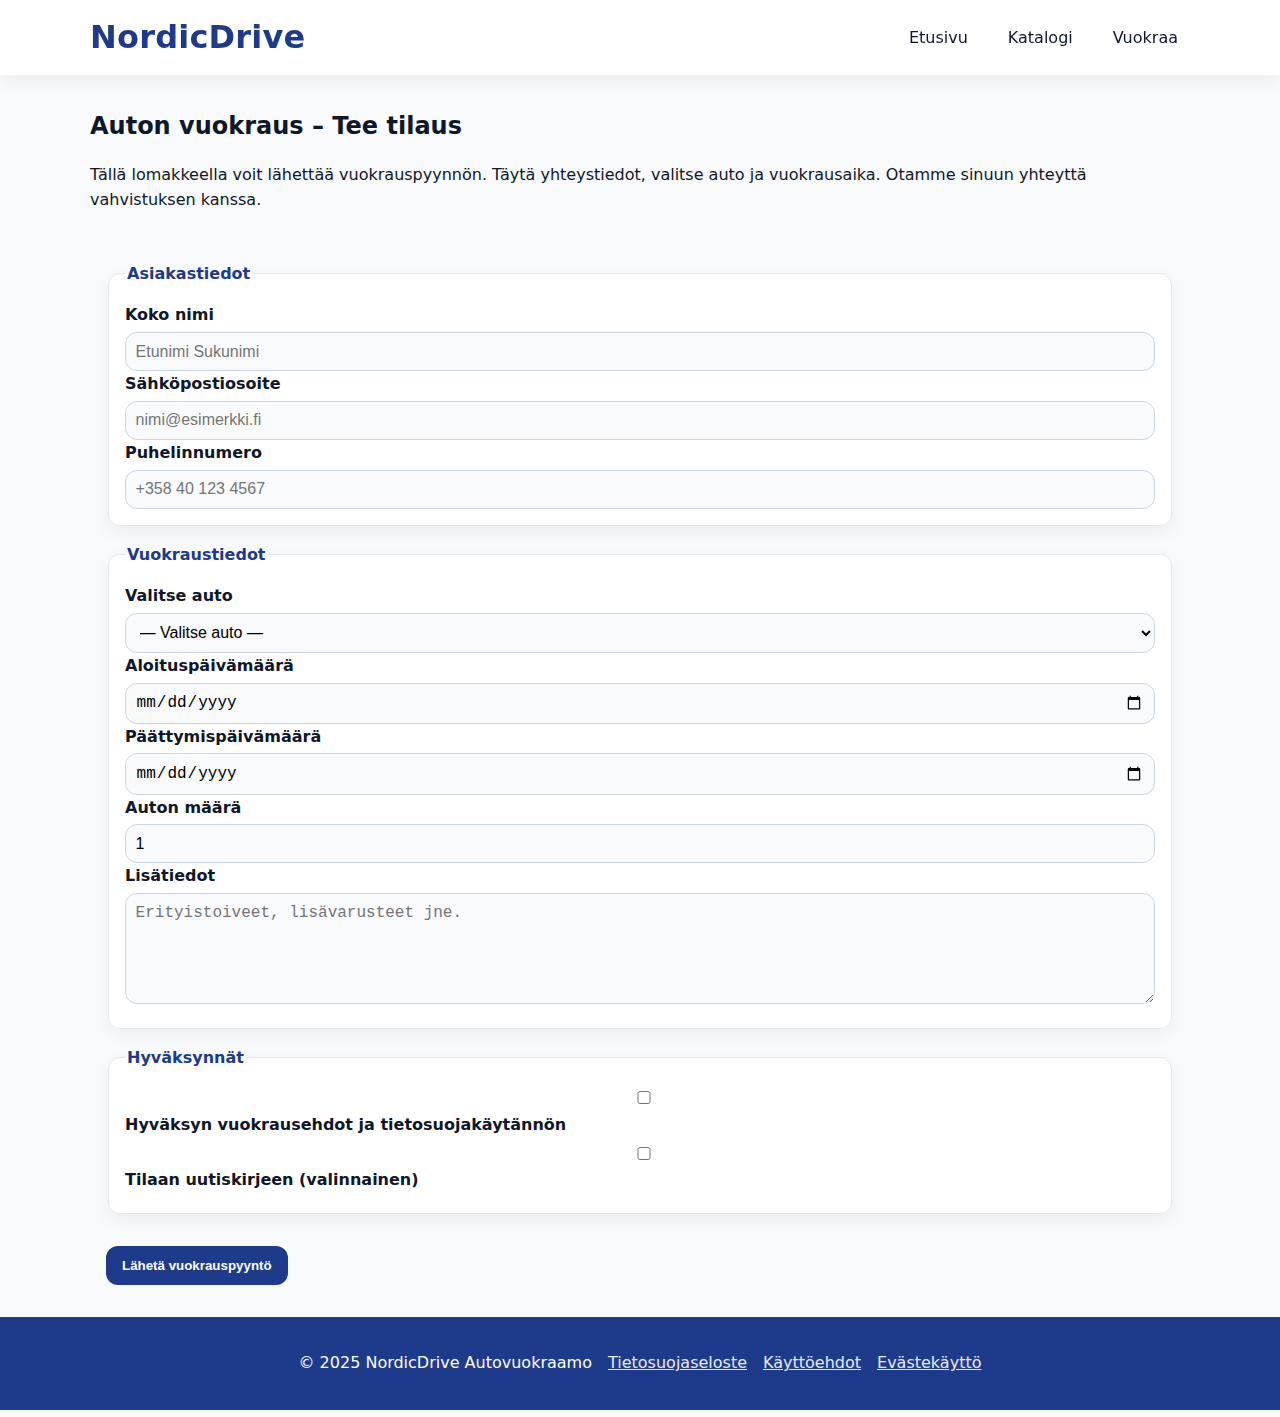
<file: order.html>
<!DOCTYPE html>
<html lang="fi">
<head>
  <meta charset="utf-8" />
  <meta name="viewport" content="width=device-width, initial-scale=1" />
  <title>NordicDrive – Tee vuokraus</title>
  <link rel="stylesheet" href="style.css" />
</head>

<body>

<header class="site-header">
  <div class="container header-inner">
    <h1 class="brand">NordicDrive</h1>
    <nav aria-label="Päänavigaatio">
      <ul class="nav-list">
        <li><a href="index.html">Etusivu</a></li>
        <li><a href="catalog.html">Katalogi</a></li>
        <li><a href="order.html" aria-current="page">Vuokraa</a></li>
      </ul>
    </nav>
  </div>
</header>

<main>

  <section class="container about">
    <h2>Auton vuokraus – Tee tilaus</h2>
    <p>Tällä lomakkeella voit lähettää vuokrauspyynnön. Täytä yhteystiedot, valitse auto ja vuokrausaika. Otamme sinuun yhteyttä vahvistuksen kanssa.</p>
  </section>

  <section class="container">

    <form action="thanks.html" method="post" class="order-form">

      <!-- Asiakastiedot -->
      <fieldset>
        <legend>Asiakastiedot</legend>

        <div class="form-row">
          <label for="fullname">Koko nimi</label>
          <input type="text" id="fullname" name="fullname" placeholder="Etunimi Sukunimi" required />
        </div>

        <div class="form-row">
          <label for="email">Sähköpostiosoite</label>
          <input type="email" id="email" name="email" placeholder="nimi@esimerkki.fi" required />
        </div>

        <div class="form-row">
          <label for="phone">Puhelinnumero</label>
          <input type="tel" id="phone" name="phone" placeholder="+358 40 123 4567" 
                 pattern="[0-9+\s()\-]{6,}" required />
        </div>
      </fieldset>

      <!-- Vuokraustiedot -->
      <fieldset>
        <legend>Vuokraustiedot</legend>

        <div class="form-row">
          <label for="car">Valitse auto</label>
          <select id="car" name="car" required>
            <option value="">— Valitse auto —</option>
            <option value="city-compact">City Compact</option>
            <option value="family-cruiser">Family Cruiser</option>
            <option value="adventure-suv">Adventure SUV</option>
            <option value="executive-sedan">Executive Sedan</option>
            <option value="eco-electric">Eco Electric</option>
          </select>
        </div>

        <div class="form-row">
          <label for="startdate">Aloituspäivämäärä</label>
          <input type="date" id="startdate" name="startdate" required />
        </div>

        <div class="form-row">
          <label for="enddate">Päättymispäivämäärä</label>
          <input type="date" id="enddate" name="enddate" required />
        </div>

        <div class="form-row">
          <label for="quantity">Auton määrä</label>
          <input type="number" id="quantity" name="quantity" min="1" max="10" value="1" />
        </div>

        <div class="form-row">
          <label for="notes">Lisätiedot</label>
          <textarea id="notes" name="notes" rows="5" placeholder="Erityistoiveet, lisävarusteet jne."></textarea>
        </div>
      </fieldset>

      <!-- Hyväksynnät -->
      <fieldset>
        <legend>Hyväksynnät</legend>

        <div class="form-row checkbox-row">
          <input type="checkbox" id="agree" name="agree" required />
          <label for="agree">Hyväksyn vuokrausehdot ja tietosuojakäytännön</label>
        </div>

        <div class="form-row checkbox-row">
          <input type="checkbox" id="newsletter" name="newsletter" />
          <label for="newsletter">Tilaan uutiskirjeen (valinnainen)</label>
        </div>
      </fieldset>

      <div class="form-actions">
        <button type="submit" class="btn">Lähetä vuokrauspyyntö</button>
      </div>

    </form>
  </section>

</main>

<footer class="site-footer">
  <div class="container footer-inner">
    <p>© 2025 NordicDrive Autovuokraamo</p>
    <ul class="footer-links">
      <li><a href="#">Tietosuojaseloste</a></li>
      <li><a href="#">Käyttöehdot</a></li>
      <li><a href="#">Evästekäyttö</a></li>
    </ul>
  </div>
</footer>

</body>
</html>
</file>
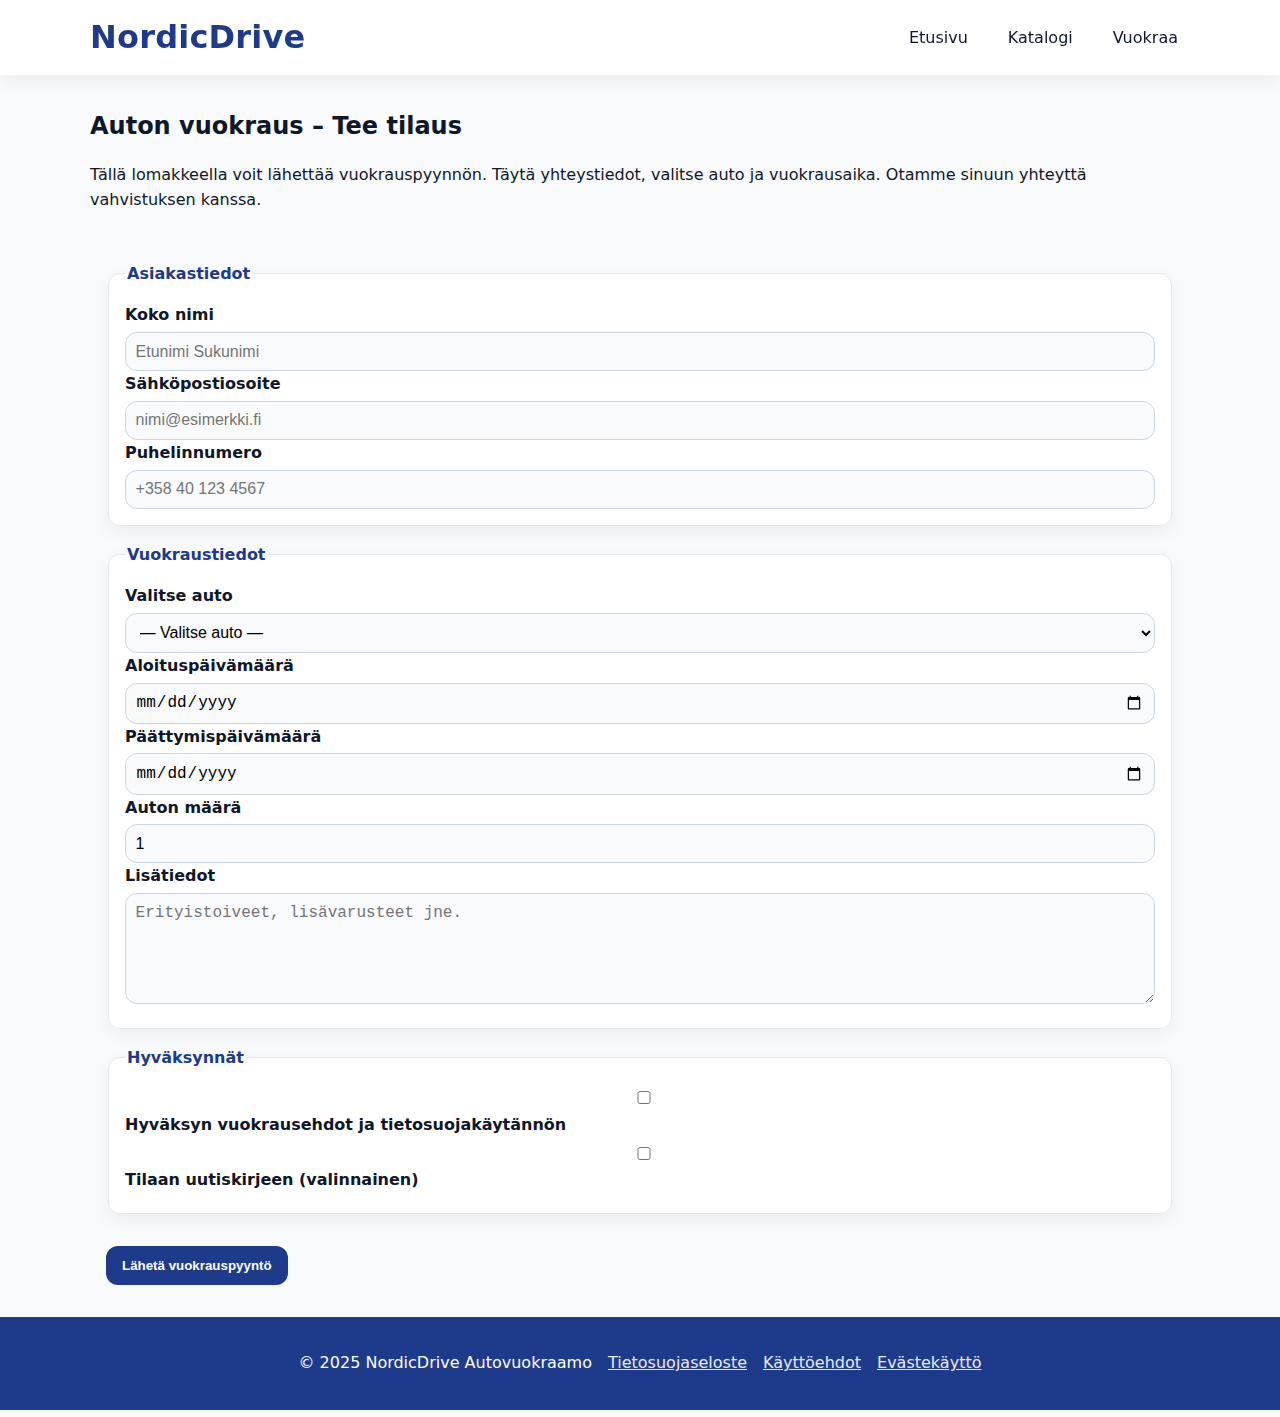
<file: task-k/order.html>
<!DOCTYPE html>
<html lang="fi">
<head>
  <meta charset="utf-8" />
  <meta name="viewport" content="width=device-width, initial-scale=1" />
  <title>NordicDrive – Tee vuokraus</title>
  <link rel="stylesheet" href="style.css" />
</head>

<body>

<header class="site-header">
  <div class="container header-inner">
    <h1 class="brand">NordicDrive</h1>
    <nav aria-label="Päänavigaatio">
      <ul class="nav-list">
        <li><a href="index.html">Etusivu</a></li>
        <li><a href="catalog.html">Katalogi</a></li>
        <li><a href="order.html" aria-current="page">Vuokraa</a></li>
      </ul>
    </nav>
  </div>
</header>

<main>

  <section class="container about">
    <h2>Auton vuokraus – Tee tilaus</h2>
    <p>Tällä lomakkeella voit lähettää vuokrauspyynnön. Täytä yhteystiedot, valitse auto ja vuokrausaika. Otamme sinuun yhteyttä vahvistuksen kanssa.</p>
  </section>

  <section class="container">

    <form action="thanks.html" method="post" class="order-form">

      <!-- Asiakastiedot -->
      <fieldset>
        <legend>Asiakastiedot</legend>

        <div class="form-row">
          <label for="fullname">Koko nimi</label>
          <input type="text" id="fullname" name="fullname" placeholder="Etunimi Sukunimi" required />
        </div>

        <div class="form-row">
          <label for="email">Sähköpostiosoite</label>
          <input type="email" id="email" name="email" placeholder="nimi@esimerkki.fi" required />
        </div>

        <div class="form-row">
          <label for="phone">Puhelinnumero</label>
          <input type="tel" id="phone" name="phone" placeholder="+358 40 123 4567" 
                 pattern="[0-9+\s()\-]{6,}" required />
        </div>
      </fieldset>

      <!-- Vuokraustiedot -->
      <fieldset>
        <legend>Vuokraustiedot</legend>

        <div class="form-row">
          <label for="car">Valitse auto</label>
          <select id="car" name="car" required>
            <option value="">— Valitse auto —</option>
            <option value="city-compact">City Compact</option>
            <option value="family-cruiser">Family Cruiser</option>
            <option value="adventure-suv">Adventure SUV</option>
            <option value="executive-sedan">Executive Sedan</option>
            <option value="eco-electric">Eco Electric</option>
          </select>
        </div>

        <div class="form-row">
          <label for="startdate">Aloituspäivämäärä</label>
          <input type="date" id="startdate" name="startdate" required />
        </div>

        <div class="form-row">
          <label for="enddate">Päättymispäivämäärä</label>
          <input type="date" id="enddate" name="enddate" required />
        </div>

        <div class="form-row">
          <label for="quantity">Auton määrä</label>
          <input type="number" id="quantity" name="quantity" min="1" max="10" value="1" />
        </div>

        <div class="form-row">
          <label for="notes">Lisätiedot</label>
          <textarea id="notes" name="notes" rows="5" placeholder="Erityistoiveet, lisävarusteet jne."></textarea>
        </div>
      </fieldset>

      <!-- Hyväksynnät -->
      <fieldset>
        <legend>Hyväksynnät</legend>

        <div class="form-row checkbox-row">
          <input type="checkbox" id="agree" name="agree" required />
          <label for="agree">Hyväksyn vuokrausehdot ja tietosuojakäytännön</label>
        </div>

        <div class="form-row checkbox-row">
          <input type="checkbox" id="newsletter" name="newsletter" />
          <label for="newsletter">Tilaan uutiskirjeen (valinnainen)</label>
        </div>
      </fieldset>

      <div class="form-actions">
        <button type="submit" class="btn">Lähetä vuokrauspyyntö</button>
      </div>

    </form>
  </section>

</main>

<footer class="site-footer">
  <div class="container footer-inner">
    <p>© 2025 NordicDrive Autovuokraamo</p>
    <ul class="footer-links">
      <li><a href="#">Tietosuojaseloste</a></li>
      <li><a href="#">Käyttöehdot</a></li>
      <li><a href="#">Evästekäyttö</a></li>
    </ul>
  </div>
</footer>

</body>
</html>
</file>
<file: style.css>
:root {
  --primary: #1e3a8a;
  --accent: #3b82f6;
  --ink: #0f172a;
  --muted: #64748b;
  --bg: #f8fafc;
  --card: #ffffff;
  --radius: 12px;
  --shadow: 0 10px 30px rgba(2, 6, 23, 0.08);
  --shadow-soft: 0 6px 18px rgba(2, 6, 23, 0.06);
  --ring: 0 0 0 2px rgba(59,130,246,0.25);
}

* { box-sizing: border-box }
html { scroll-behavior: smooth }
body {
  margin: 0;
  font-family: "Inter", system-ui, -apple-system, Segoe UI, Roboto, Ubuntu, "Helvetica Neue", Arial, sans-serif;
  color: var(--ink);
  background: var(--bg);
  line-height: 1.6;
}
img { max-width: 100%; display: block }

.container {
  width: min(100%, 1100px);
  padding: 0 1rem;
  margin: 0 auto;
}

a { color: var(--accent); text-decoration: none }
a:focus-visible, button:focus-visible, .btn:focus-visible {
  outline: none;
  box-shadow: var(--ring);
  border-radius: 10px;
}

.site-header {
  position: sticky; top: 0; z-index: 50;
  background: #fff;
  box-shadow: var(--shadow-soft);
}
.header-inner {
  display: flex; align-items: center; justify-content: space-between;
  padding: 0.75rem 0;
}
.brand {
  margin: 0;
  font-weight: 700;
  letter-spacing: 0.2px;
  color: var(--primary);
}
.nav-list {
  list-style: none; margin: 0; padding: 0;
  display: flex; gap: 1rem;
}
.nav-list a {
  display: inline-block;
  padding: 0.5rem 0.75rem;
  color: var(--ink);
  border-radius: 8px;
  transition: color 180ms ease, background 180ms ease, transform 180ms ease;
}
.nav-list a:hover {
  color: var(--primary);
  background: #f1f5ff;
}
.nav-list a:active {
  transform: translateY(1px);
}


/* INDEX HTML */

.hero {
  background: radial-gradient(1200px 400px at 20% 0%, #eaf1ff 0%, transparent 60%),
              linear-gradient(0deg, #ffffff, #ffffff);
  border-bottom: 1px solid #e6eefc;
}
.hero-inner {
  padding: 3.5rem 0 2.5rem;
  text-align: center;
}
.hero-inner h2 {
  font-size: clamp(1.8rem, 3.5vw, 2.4rem);
  line-height: 1.2;
  margin: 0 0 0.75rem;
  color: var(--primary);
}
.hero-inner p {
  color: var(--muted);
  max-width: 660px;
  margin: 0 auto;
}

.about { padding: 2rem 0; }

.cars { padding: 2rem 0 }
.product-grid {
  list-style: none; margin: 0; padding: 0;
  display: grid; gap: 1.25rem;
  grid-template-columns: repeat(auto-fit, minmax(250px, 1fr));
}
.card {
  background: var(--card);
  border-radius: var(--radius);
  overflow: hidden;
  box-shadow: var(--shadow-soft);
  display: flex; flex-direction: column;
  transition: transform 220ms ease, box-shadow 220ms ease, border-color 220ms ease;
  border: 1px solid #eef2ff;
}
.card:hover {
  transform: translateY(-3px);
  box-shadow: var(--shadow);
  border-color: #dbe7ff;
}
.card img {
  width: 100%; height: 180px; object-fit: cover; display: block;
}
.card-body { padding: 1rem }
.card-body h3 { margin: 0 0 0.4rem; color: var(--primary) }
.card-body p { margin: 0; color: var(--muted) }

.features { padding: 1.5rem 0 2.5rem }
.features h2, .cars h2, .about h2 {
  margin: 0 0 0.5rem;
  color: var(--ink);
}
.feature-grid {
  display: grid;
  grid-template-columns: repeat(auto-fit, minmax(220px, 1fr));
  gap: 1rem;
  margin-top: 1rem;
}
.feature {
  background: var(--card);
  padding: 1rem;
  border-radius: var(--radius);
  box-shadow: var(--shadow-soft);
  border: 1px solid #eef2ff;
  transition: transform 220ms ease, box-shadow 220ms ease, border-color 220ms ease;
}
.feature:hover {
  transform: translateY(-2px);
  box-shadow: var(--shadow);
  border-color: #dbe7ff;
}

.cta {
  margin-top: 1.5rem;
  background: linear-gradient(90deg, var(--primary), var(--accent));
  color: #fff;
  padding: 1.25rem;
  border-radius: var(--radius);
  text-align: center;
  box-shadow: var(--shadow-soft);
}

.btn {
  display: inline-block;
  background: rgba(255, 255, 255, 0.15);
  color: #fff;
  padding: 0.65rem 1rem;
  border-radius: 10px;
  text-decoration: none;
  font-weight: 700;
  margin-top: 0.9rem;
  transition: background 180ms ease, transform 180ms ease;
}
.btn:hover {
  background: rgba(255, 255, 255, 0.25);
  transform: translateY(-1px);
}

.site-footer {
  background: var(--primary);
  color: #fff;
  padding: 1.1rem 0;
  margin-top: 2rem;
}
.footer-inner { display: flex; flex-wrap: wrap; gap: 1rem; align-items: center; justify-content: center }
.footer-links { list-style: none; margin: 0; padding: 0; display: flex; gap: 1rem }
.footer-links a { color: #fff; text-decoration: underline; opacity: 0.9 }
.footer-links a:hover { opacity: 1 }

.sr-only{
  position: absolute !important;
  width: 1px; height: 1px;
  padding: 0; margin: -1px; overflow: hidden; clip: rect(0,0,0,0);
  white-space: nowrap; border: 0;
}

@media (max-width: 720px){
  .hero-inner { padding: 2.5rem 0 1.75rem }
  .card img { height: 160px }
}
@media (max-width: 600px){
  .hero-inner h2 { font-size: 1.5rem }
  .header-inner { padding: 0.5rem 0 }
}

/* CATALOG.HTML */

.video-wrapper {
  position: relative;
  padding-bottom: 56.25%;
  height: 0;
  max-width: 500px;
  margin: 1rem auto;
  border-radius: 12px;
  overflow: hidden;
  box-shadow: var(--shadow-soft);
}

.video-wrapper iframe {
  position: absolute;
  top: 0;
  left: 0;
  width: 100%;
  height: 100%;
  border: 0;
}

/* ORDER PAGE */

.order-container {
  width: min(100%, 800px);
  margin: 2rem auto;
  background: var(--card);
  padding: 2rem;
  border-radius: var(--radius);
  box-shadow: var(--shadow);
}

.order-container h2 {
  margin-top: 0;
  color: var(--primary);
  text-align: center;
}

form {
  display: flex;
  flex-direction: column;
  gap: 1rem;
}

fieldset {
  border: 1px solid #e2e8f0;
  padding: 1rem;
  border-radius: var(--radius);
  background: #fff;
  box-shadow: var(--shadow-soft);
}

legend {
  font-weight: 600;
  color: var(--primary);
}

label {
  font-weight: 600;
  margin-bottom: 0.25rem;
  display: block;
  color: var(--ink);
}

input, select, textarea {
  width: 100%;
  padding: 0.6rem;
  border-radius: var(--radius);
  border: 1px solid #cbd5e1;
  font-size: 1rem;
  background: #f9fafb;
  transition: border-color 150ms ease, box-shadow 150ms ease;
}

input:focus, select:focus, textarea:focus {
  outline: none;
  border-color: var(--accent);
  box-shadow: var(--ring);
}

button[type="submit"] {
  background: var(--primary);
  color: white;
  padding: 0.75rem 1rem;
  border: none;
  border-radius: var(--radius);
  font-weight: 700;
  cursor: pointer;
  margin-top: 1rem;
  transition: background 180ms ease, transform 180ms ease;
}

button[type="submit"]:hover {
  background: var(--accent);
  transform: translateY(-2px);
}

button[type="submit"]:active {
  transform: translateY(1px);
}
</file>
<file: task-k/style.css>
:root {
  --primary: #1e3a8a;
  --accent: #3b82f6;
  --ink: #0f172a;
  --muted: #64748b;
  --bg: #f8fafc;
  --card: #ffffff;
  --radius: 12px;
  --shadow: 0 10px 30px rgba(2, 6, 23, 0.08);
  --shadow-soft: 0 6px 18px rgba(2, 6, 23, 0.06);
  --ring: 0 0 0 2px rgba(59,130,246,0.25);
}

* { box-sizing: border-box }
html { scroll-behavior: smooth }
body {
  margin: 0;
  font-family: "Inter", system-ui, -apple-system, Segoe UI, Roboto, Ubuntu, "Helvetica Neue", Arial, sans-serif;
  color: var(--ink);
  background: var(--bg);
  line-height: 1.6;
}
img { max-width: 100%; display: block }

.container {
  width: min(100%, 1100px);
  padding: 0 1rem;
  margin: 0 auto;
}

a { color: var(--accent); text-decoration: none }
a:focus-visible, button:focus-visible, .btn:focus-visible {
  outline: none;
  box-shadow: var(--ring);
  border-radius: 10px;
}

.site-header {
  position: sticky; top: 0; z-index: 50;
  background: #fff;
  box-shadow: var(--shadow-soft);
}
.header-inner {
  display: flex; align-items: center; justify-content: space-between;
  padding: 0.75rem 0;
}
.brand {
  margin: 0;
  font-weight: 700;
  letter-spacing: 0.2px;
  color: var(--primary);
}
.nav-list {
  list-style: none; margin: 0; padding: 0;
  display: flex; gap: 1rem;
}
.nav-list a {
  display: inline-block;
  padding: 0.5rem 0.75rem;
  color: var(--ink);
  border-radius: 8px;
  transition: color 180ms ease, background 180ms ease, transform 180ms ease;
}
.nav-list a:hover {
  color: var(--primary);
  background: #f1f5ff;
}
.nav-list a:active {
  transform: translateY(1px);
}


/* INDEX HTML */

.hero {
  background: radial-gradient(1200px 400px at 20% 0%, #eaf1ff 0%, transparent 60%),
              linear-gradient(0deg, #ffffff, #ffffff);
  border-bottom: 1px solid #e6eefc;
}
.hero-inner {
  padding: 3.5rem 0 2.5rem;
  text-align: center;
}
.hero-inner h2 {
  font-size: clamp(1.8rem, 3.5vw, 2.4rem);
  line-height: 1.2;
  margin: 0 0 0.75rem;
  color: var(--primary);
}
.hero-inner p {
  color: var(--muted);
  max-width: 660px;
  margin: 0 auto;
}

.about { padding: 2rem 0; }

.cars { padding: 2rem 0 }
.product-grid {
  list-style: none; margin: 0; padding: 0;
  display: grid; gap: 1.25rem;
  grid-template-columns: repeat(auto-fit, minmax(250px, 1fr));
}
.card {
  background: var(--card);
  border-radius: var(--radius);
  overflow: hidden;
  box-shadow: var(--shadow-soft);
  display: flex; flex-direction: column;
  transition: transform 220ms ease, box-shadow 220ms ease, border-color 220ms ease;
  border: 1px solid #eef2ff;
}
.card:hover {
  transform: translateY(-3px);
  box-shadow: var(--shadow);
  border-color: #dbe7ff;
}
.card img {
  width: 100%; height: 180px; object-fit: cover; display: block;
}
.card-body { padding: 1rem }
.card-body h3 { margin: 0 0 0.4rem; color: var(--primary) }
.card-body p { margin: 0; color: var(--muted) }

.features { padding: 1.5rem 0 2.5rem }
.features h2, .cars h2, .about h2 {
  margin: 0 0 0.5rem;
  color: var(--ink);
}
.feature-grid {
  display: grid;
  grid-template-columns: repeat(auto-fit, minmax(220px, 1fr));
  gap: 1rem;
  margin-top: 1rem;
}
.feature {
  background: var(--card);
  padding: 1rem;
  border-radius: var(--radius);
  box-shadow: var(--shadow-soft);
  border: 1px solid #eef2ff;
  transition: transform 220ms ease, box-shadow 220ms ease, border-color 220ms ease;
}
.feature:hover {
  transform: translateY(-2px);
  box-shadow: var(--shadow);
  border-color: #dbe7ff;
}

.cta {
  margin-top: 1.5rem;
  background: linear-gradient(90deg, var(--primary), var(--accent));
  color: #fff;
  padding: 1.25rem;
  border-radius: var(--radius);
  text-align: center;
  box-shadow: var(--shadow-soft);
}

.btn {
  display: inline-block;
  background: rgba(255, 255, 255, 0.15);
  color: #fff;
  padding: 0.65rem 1rem;
  border-radius: 10px;
  text-decoration: none;
  font-weight: 700;
  margin-top: 0.9rem;
  transition: background 180ms ease, transform 180ms ease;
}
.btn:hover {
  background: rgba(255, 255, 255, 0.25);
  transform: translateY(-1px);
}

.site-footer {
  background: var(--primary);
  color: #fff;
  padding: 1.1rem 0;
  margin-top: 2rem;
}
.footer-inner { display: flex; flex-wrap: wrap; gap: 1rem; align-items: center; justify-content: center }
.footer-links { list-style: none; margin: 0; padding: 0; display: flex; gap: 1rem }
.footer-links a { color: #fff; text-decoration: underline; opacity: 0.9 }
.footer-links a:hover { opacity: 1 }

.sr-only{
  position: absolute !important;
  width: 1px; height: 1px;
  padding: 0; margin: -1px; overflow: hidden; clip: rect(0,0,0,0);
  white-space: nowrap; border: 0;
}

@media (max-width: 720px){
  .hero-inner { padding: 2.5rem 0 1.75rem }
  .card img { height: 160px }
}
@media (max-width: 600px){
  .hero-inner h2 { font-size: 1.5rem }
  .header-inner { padding: 0.5rem 0 }
}

/* CATALOG.HTML */

.video-wrapper {
  position: relative;
  padding-bottom: 56.25%;
  height: 0;
  max-width: 500px;
  margin: 1rem auto;
  border-radius: 12px;
  overflow: hidden;
  box-shadow: var(--shadow-soft);
}

.video-wrapper iframe {
  position: absolute;
  top: 0;
  left: 0;
  width: 100%;
  height: 100%;
  border: 0;
}

/* ORDER PAGE */

.order-container {
  width: min(100%, 800px);
  margin: 2rem auto;
  background: var(--card);
  padding: 2rem;
  border-radius: var(--radius);
  box-shadow: var(--shadow);
}

.order-container h2 {
  margin-top: 0;
  color: var(--primary);
  text-align: center;
}

form {
  display: flex;
  flex-direction: column;
  gap: 1rem;
}

fieldset {
  border: 1px solid #e2e8f0;
  padding: 1rem;
  border-radius: var(--radius);
  background: #fff;
  box-shadow: var(--shadow-soft);
}

legend {
  font-weight: 600;
  color: var(--primary);
}

label {
  font-weight: 600;
  margin-bottom: 0.25rem;
  display: block;
  color: var(--ink);
}

input, select, textarea {
  width: 100%;
  padding: 0.6rem;
  border-radius: var(--radius);
  border: 1px solid #cbd5e1;
  font-size: 1rem;
  background: #f9fafb;
  transition: border-color 150ms ease, box-shadow 150ms ease;
}

input:focus, select:focus, textarea:focus {
  outline: none;
  border-color: var(--accent);
  box-shadow: var(--ring);
}

button[type="submit"] {
  background: var(--primary);
  color: white;
  padding: 0.75rem 1rem;
  border: none;
  border-radius: var(--radius);
  font-weight: 700;
  cursor: pointer;
  margin-top: 1rem;
  transition: background 180ms ease, transform 180ms ease;
}

button[type="submit"]:hover {
  background: var(--accent);
  transform: translateY(-2px);
}

button[type="submit"]:active {
  transform: translateY(1px);
}
</file>
